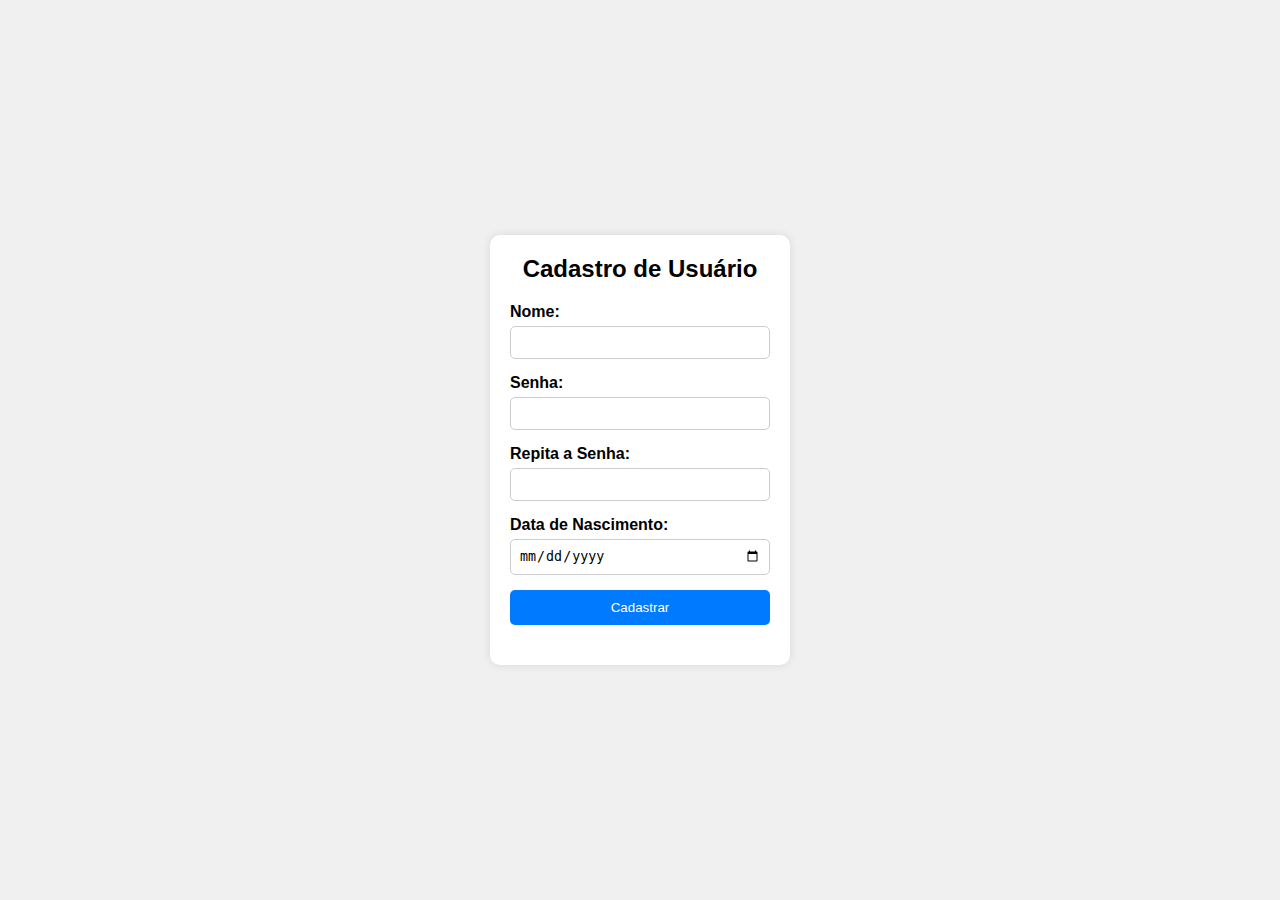
<file: Index.html>
<!DOCTYPE html>
<html lang="pt-br">
<head>
    <meta charset="UTF-8">
    <meta name="viewport" content="width=device-width, initial-scale=1.0">
    <title>Tela de Cadastro</title>
    <link rel="stylesheet" href="/Style/style_login.css">
    <script src="https://code.jquery.com/jquery-3.6.0.min.js"></script>
</head>
<body>
    <div class="container">
        <h2>Cadastro de Usuário</h2>
        <form id="cadastroForm">
            <label for="nome">Nome:</label>
            <input type="text" id="nome" name="nome" required><br>

            <label for="senha">Senha:</label>
            <input type="password" id="senha" name="senha" required><br>

            <label for="repitaSenha">Repita a Senha:</label>
            <input type="password" id="repitaSenha" name="repitaSenha" required><br>

            <label for="dataNascimento">Data de Nascimento:</label>
            <input type="date" id="dataNascimento" name="dataNascimento" required><br>

            <button type="button" id="cadastrar">Cadastrar</button>
        </form>
        <p id="mensagem"></p>
    </div>

    <script src="/Scripts/script_login.js"></script>
</body>
</html>
</file>
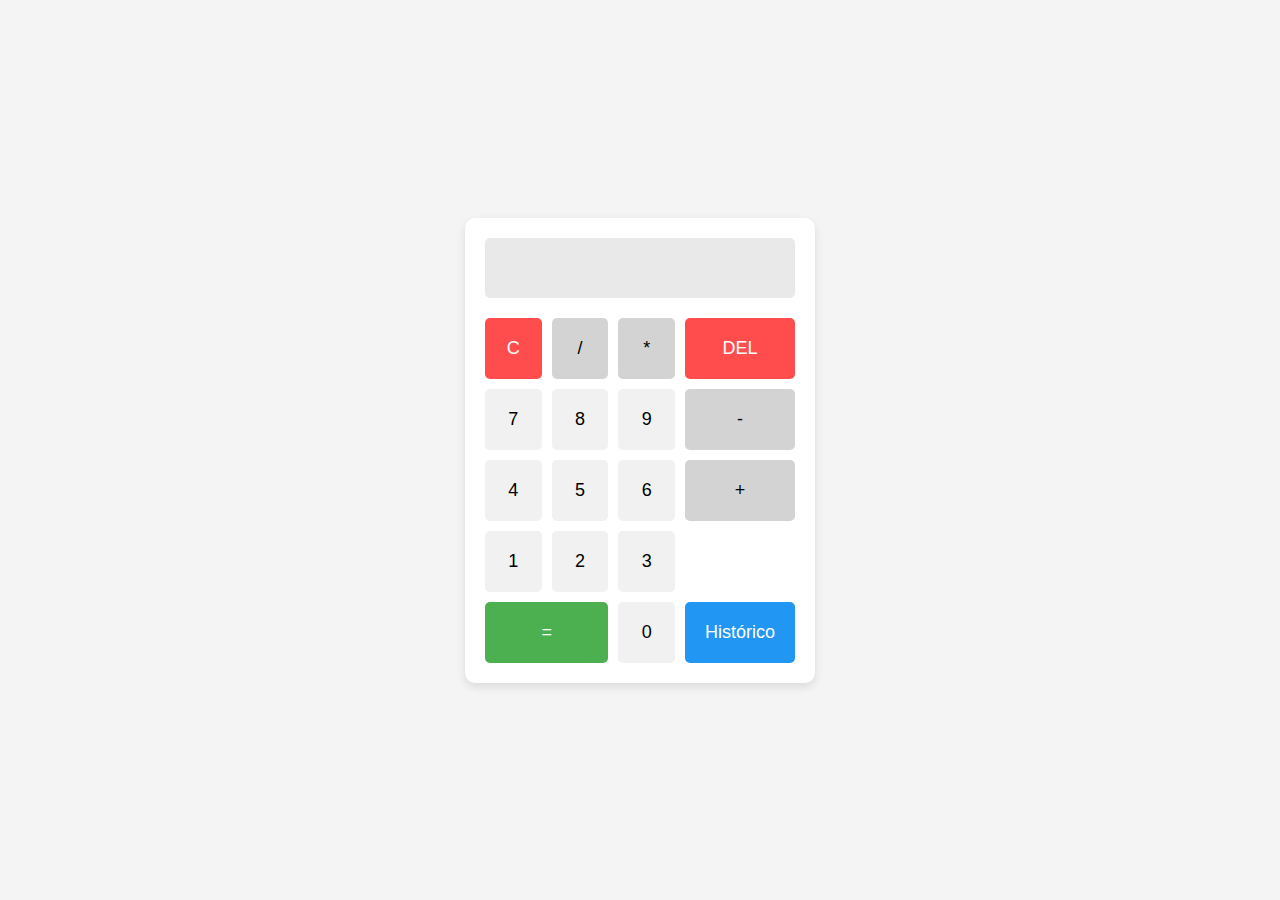
<file: Calculadora.html>
<!DOCTYPE html>
<html lang="pt-br">
<head>
    <meta charset="UTF-8">
    <meta name="viewport" content="width=device-width, initial-scale=1.0">
    <title>Calculator</title>
    <link rel="stylesheet" href="/Style/styles_Calculadora.css">
    
</head>
<body>

    <div class="calculator">
        <div class="display" id="display"></div>
        <div class="buttons">            
            <button class="button clear">C</button>
            <button class="button operation">/</button>
            <button class="button operation">*</button>
            <button class="button clear">DEL</button>
            <button class="button">7</button>
            <button class="button">8</button>
            <button class="button">9</button>
            <button class="button operation">-</button>
            <button class="button">4</button>
            <button class="button">5</button>
            <button class="button">6</button>
            <button class="button operation">+</button>
            <button class="button">1</button>
            <button class="button">2</button>
            <button class="button">3</button>
            <button class="button equal">=</button>
            <button class="button">0</button>
            <button class="button history" id="historyBtn">Histórico</button>
        </div>
    </div>
    <script src="/Scripts/script_Calculadora.js"></script>
</body>
</html>
</file>
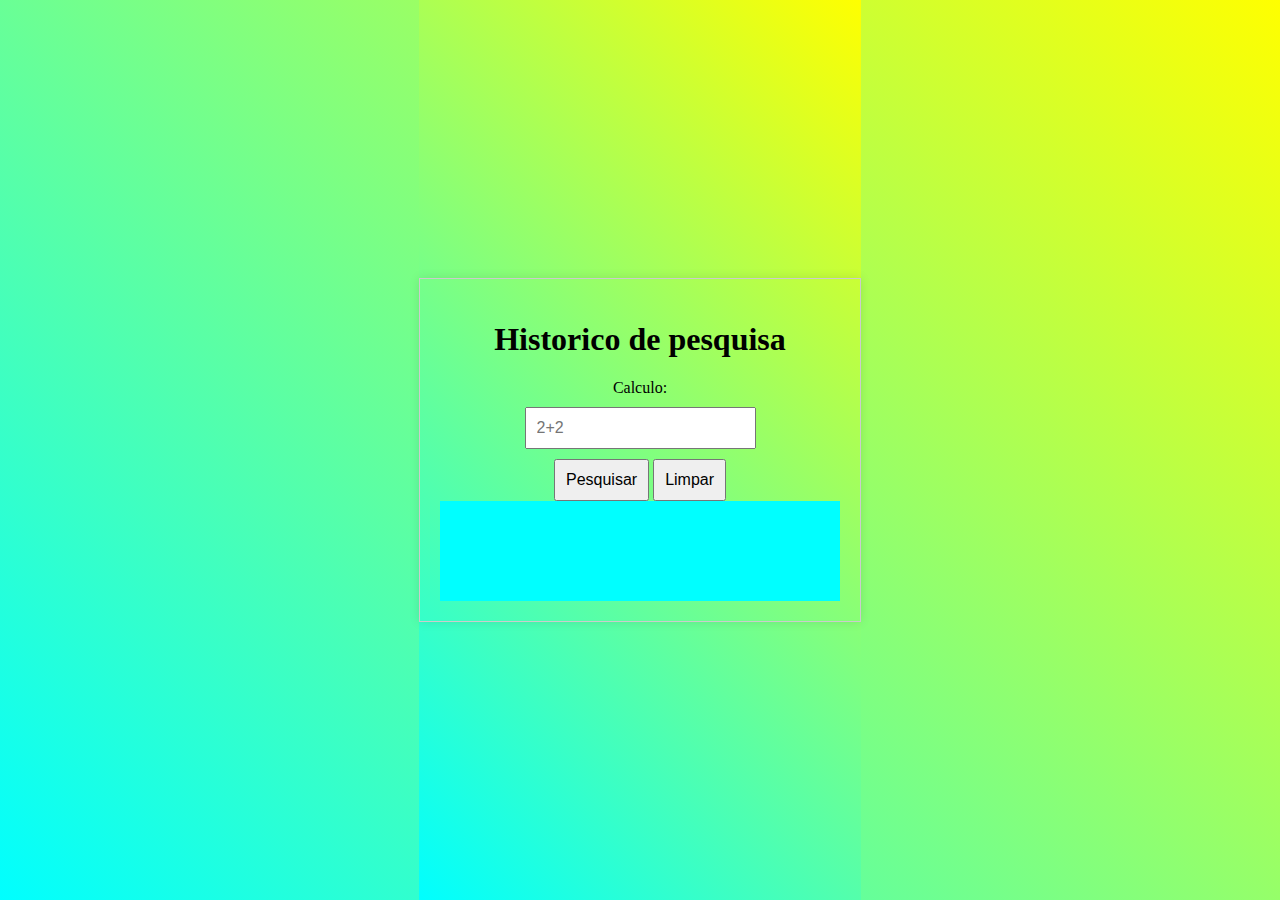
<file: Historico.html>
<!DOCTYPE html>
<html lang="pt-BR">
<head>
    <meta charset="UTF-8">
    <title>Historico</title>
    <link rel="stylesheet" href="/Style/styles_Historico.css">
</head>
<body>
    <div class="container">
        <h1>Historico de pesquisa</h1>
        Calculo:<br />
        <input type="text" id="inputText" placeholder="2+2">
        <br>
        <button onclick="mostrar()">Pesquisar</button>
        <button onclick="limparsapn()">Limpar</button>
        <br>
        <div id="quadrado" class="resultadotela">
            <img id="usuarioImg" src="/img/usuario.png" alt="Usuário" style="display: none;">
            <span id="Resultadosapn"></span>
        </div>

        <script  src = "/Scripts/script_Historico.js"></script>
    </div>
    
    
</body>
</html>
</file>
<file: Style/style_login.css>
* {
    margin: 0;
    padding: 0;
    box-sizing: border-box;
}

body {
    font-family: Arial, sans-serif;
    background-color: #f0f0f0;
    display: flex;
    justify-content: center;
    align-items: center;
    height: 100vh;
}

.container {
    background-color: white;
    padding: 20px;
    border-radius: 10px;
    box-shadow: 0 0 10px rgba(0, 0, 0, 0.1);
    width: 300px;
}

h2 {
    text-align: center;
    margin-bottom: 20px;
}

label {
    display: block;
    margin-bottom: 5px;
    font-weight: bold;
}

input {
    width: 100%;
    padding: 8px;
    margin-bottom: 15px;
    border: 1px solid #ccc;
    border-radius: 5px;
}

button {
    width: 100%;
    padding: 10px;
    background-color: #007BFF;
    color: white;
    border: none;
    border-radius: 5px;
    cursor: pointer;
}

button:hover {
    background-color: #0056b3;
}

#mensagem {
    margin-top: 20px;
    font-size: 14px;
    color: red;
    text-align: center;
}
</file>
<file: Style/styles_Calculadora.css>
* {
    margin: 0;
    padding: 0;
    box-sizing: border-box;
}

body {
    display: flex;
    justify-content: center;
    align-items: center;
    height: 100vh;
    background-color: #f4f4f4;
}

.calculator {
    width: 350px;
    padding: 20px;
    background-color: #fff;
    box-shadow: 0 4px 10px rgba(0, 0, 0, 0.1);
    border-radius: 10px;
}

.display {
    width: 100%;
    height: 60px;
    background-color: #e9e9e9;
    text-align: right;
    padding: 10px;
    font-size: 24px;
    border-radius: 5px;
    margin-bottom: 20px;
}

.buttons {
    display: grid;
    grid-template-columns: repeat(4, 1fr);
    grid-gap: 10px;
}

.button {
    background-color: #f1f1f1;
    border: none;
    padding: 20px;
    font-size: 18px;
    border-radius: 5px;
    cursor: pointer;
    text-align: center;
}

.button:active {
    background-color: #ccc;
}

.button.operation {
    background-color: #d3d3d3;
}

.button.clear {
    background-color: #ff4d4d;
    color: white;
}

.button.equal {
    background-color: #4caf50;
    color: white;
    grid-column: span 2;
}

.button.history {
    background-color: #2196F3; /* Cor azul para o botão de histórico */
    color: white;
    grid-column: span 1;
}
</file>
<file: Style/styles_Historico.css>
#quadrado {
    width: 400px;
    height: 100px;
    background-color: cyan;
    display: flex;
    justify-content: center;
    align-items: center;
    font-size: 20px;
    color: black;
    border: 0,1px solid #fff;
    transition: background-color 0.5s, transform 0.5s;
}

html,body{
    height: 100%;
    margin: 0;
    display: flex;
    justify-content: center;
    align-items: center;
    background-image: linear-gradient(45deg,cyan,yellow);
}

.container{
    text-align: center;
    border: 1px solid #ccc;
    padding: 20px;
    width: 400px;
    box-shadow: 0px 0px 10px rgba(0,0,0, 0.1);
}

h1{
    white-space: nowrap;
}
button,input{
    margin-top: 10px;
    padding: 10px;
    font-size: 16px;
}

.container img {
    max-width: 200px;
    max-height: 100px;
    width: auto;
    height: auto;
    text-align: center;
}
</file>
